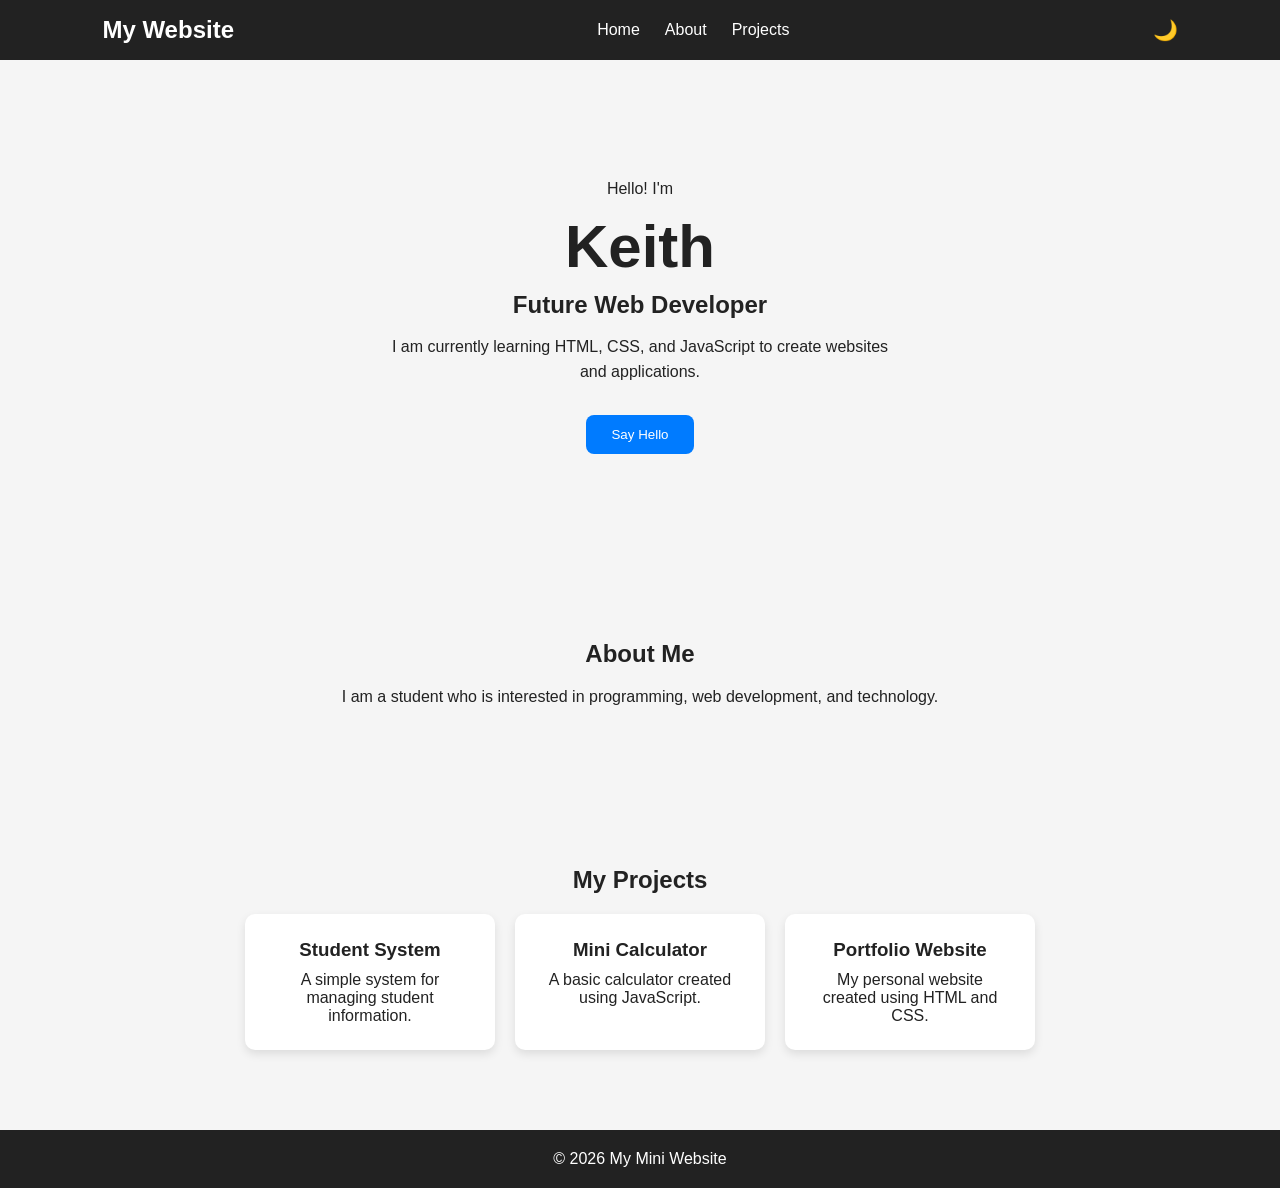
<file: index.html>
<!DOCTYPE html>
     <html lang="en">
     <head>
          <meta charset="UTF-8">
          <meta name="viewport" content="width=device-width, initial-scale=1.0">
          <meta name="theme-color" content="#ffffff">

          <title>My Mini Website</title>
          <link rel="manifest" href="manifest.json">
          <link rel="stylesheet" href="style.css">
     </head>

     <body>

     <!-- Navigation -->
     <nav>
          <h2>My Website</h2>

          <div class="nav-links">
               <a href="#home">Home</a>
               <a href="#about">About</a>
               <a href="#projects">Projects</a>
          </div>

          <button id="darkModeBtn">🌙</button>
     </nav>


     <!-- Home -->
     <section id="home" class="hero">

          <div>
               <p>Hello! I'm</p>

               <h1>Keith</h1>

               <h2>Future Web Developer</h2>

               <p>
                    I am currently learning HTML, CSS, and JavaScript
                    to create websites and applications.
               </p>

               <button class="main-btn" onclick="showMessage()">
                    Say Hello
               </button>
          </div>

     </section>


     <!-- About -->
     <section id="about">

          <h2>About Me</h2>

          <p>
               I am a student who is interested in programming,
               web development, and technology.
          </p>

     </section>


     <!-- Projects -->
     <section id="projects">

          <h2>My Projects</h2>

          <div class="projects-container">

               <div class="project-card">
                    <h3>Student System</h3>
                    <p>
                         A simple system for managing student information.
                    </p>
               </div>

               <div class="project-card">
                    <h3>Mini Calculator</h3>
                    <p>
                         A basic calculator created using JavaScript.
                    </p>
               </div>

               <div class="project-card">
                    <h3>Portfolio Website</h3>
                    <p>
                         My personal website created using HTML and CSS.
                    </p>
               </div>

          </div>

     </section>


     <!-- Footer -->
     <footer>
          <p>© 2026 My Mini Website</p>
     </footer>


     <script src="script.js"></script>

     <script>
     if ("serviceWorker" in navigator) {
     navigator.serviceWorker.register("sw.js")
          .then(() => console.log("Service Worker registered"))
          .catch((error) => console.error("Service Worker error:", error));
     }
     </script>
     </body>
     </html>
</file>
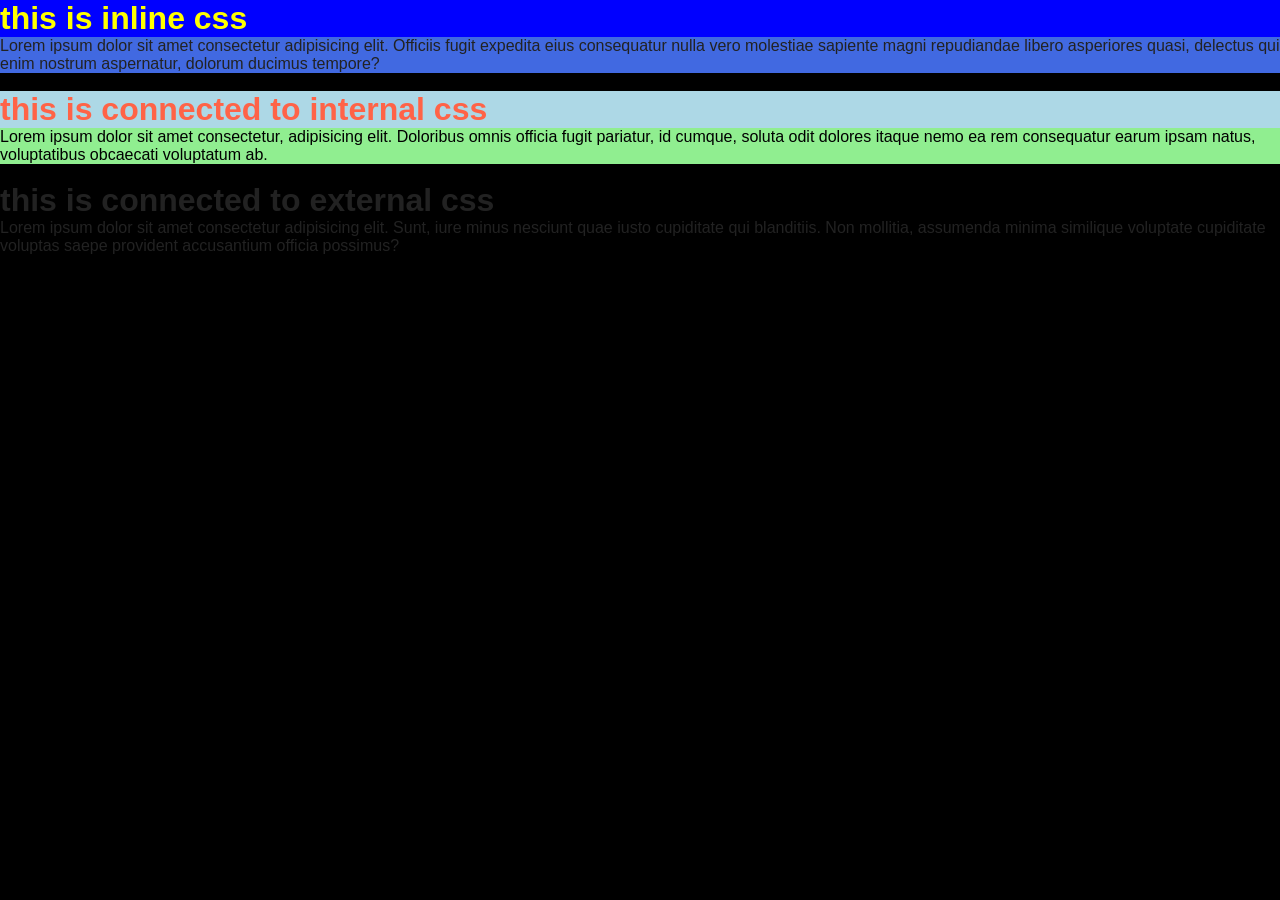
<file: 2ndpage.html>
<!DOCTYPE html>
<html lang="en">
<head>
   <meta charset="UTF-8">
   <meta name="viewport" content="width=device-width, initial-scale=1.0">
   <title>Document</title>
   <link rel="stylesheet" href="style.css"> <!-- External CSS -->
</head>

<!-- Internal CSS -->
<style> 
#second {
   background-color: lightblue;
   color: tomato;
}
#p2 {
   background-color: lightgreen;
   color: black;
}
</style>

<body style="background-color: black;">
   <!-- 3 different type of css; inline, internal, & external -->

   <h1 id="first" style="background-color: blue; color: yellow;">this is inline css</h1> <!-- Inline CSS -->
   <p id="p1" class="odd" style="background-color: royalblue;">Lorem ipsum dolor sit amet consectetur adipisicing elit. Officiis fugit expedita eius consequatur nulla vero molestiae sapiente magni repudiandae libero asperiores quasi, delectus qui enim nostrum aspernatur, dolorum ducimus tempore?</p>
   <br>

   <h1 id="second">this is connected to internal css</h1>
   <p id="p2" class="even">Lorem ipsum dolor sit amet consectetur, adipisicing elit. Doloribus omnis officia fugit pariatur, id cumque, soluta odit dolores itaque nemo ea rem consequatur earum ipsam natus, voluptatibus obcaecati voluptatum ab.</p>
   <br>

   <h1 id="third">this is connected to external css</h1>
   <p id="p3" class="odd">Lorem ipsum dolor sit amet consectetur adipisicing elit. Sunt, iure minus nesciunt quae iusto cupiditate qui blanditiis. Non mollitia, assumenda minima similique voluptate cupiditate voluptas saepe provident accusantium officia possimus?</p>
   <br>
</body>
</html>
</file>
<file: style.css>
* {
    margin: 0;
    padding: 0;
    box-sizing: border-box;
}

@media (max-width: 600px) {

    nav {
        padding: 0 20px;
    }

    .nav-links {
        gap: 10px;
    }

    .hero h1 {
        font-size: 40px;
    }

    section {
        padding: 50px 20px;
    }

    .project-card {
        width: 100%;
    }
}

html {
    scroll-behavior: smooth;
}

body {
    font-family: Arial, sans-serif;
    background-color: #f5f5f5;
    color: #222;
}


/* Navigation */

nav {
    height: 60px;
    background-color: #222;
    color: white;

    display: flex;
    align-items: center;
    justify-content: space-between;

    padding: 0 8%;
}

.nav-links {
    display: flex;
    gap: 25px;
}

.nav-links a {
    color: white;
    text-decoration: none;
}

.nav-links a:hover {
    color: #00aaff;
}

nav button {
    border: none;
    background: none;
    font-size: 20px;
    cursor: pointer;
}


/* Home */

.hero {
    min-height: 500px;

    display: flex;
    align-items: center;
    justify-content: center;

    text-align: center;
    padding: 40px;
}

.hero h1 {
    font-size: 60px;
    margin: 10px 0;
}

.hero h2 {
    margin-bottom: 15px;
}

.hero p {
    max-width: 500px;
    margin: 10px auto;
    line-height: 1.6;
}


/* Button */

.main-btn {
    margin-top: 20px;

    padding: 12px 25px;

    border: none;
    border-radius: 8px;

    background-color: #007bff;
    color: white;

    cursor: pointer;
}

.main-btn:hover {
    background-color: #0056b3;
}


/* Sections */

section {
    padding: 80px 10%;
    text-align: center;
}

section h2 {
    margin-bottom: 20px;
}


/* Projects */

.projects-container {
    display: flex;
    justify-content: center;
    gap: 20px;

    flex-wrap: wrap;
}

.project-card {
    width: 250px;

    padding: 25px;

    background-color: white;

    border-radius: 10px;

    box-shadow: 0 4px 10px rgba(0, 0, 0, 0.1);
}

.project-card h3 {
    margin-bottom: 10px;
}


/* Footer */

footer {
    background-color: #222;
    color: white;

    text-align: center;

    padding: 20px;
}


/* Dark Mode */

.dark-mode {
    background-color: #121212;
    color: white;
}

.dark-mode .project-card {
    background-color: #1f1f1f;
}

.dark-mode nav,
.dark-mode footer {
    background-color: #000;
}
</file>
